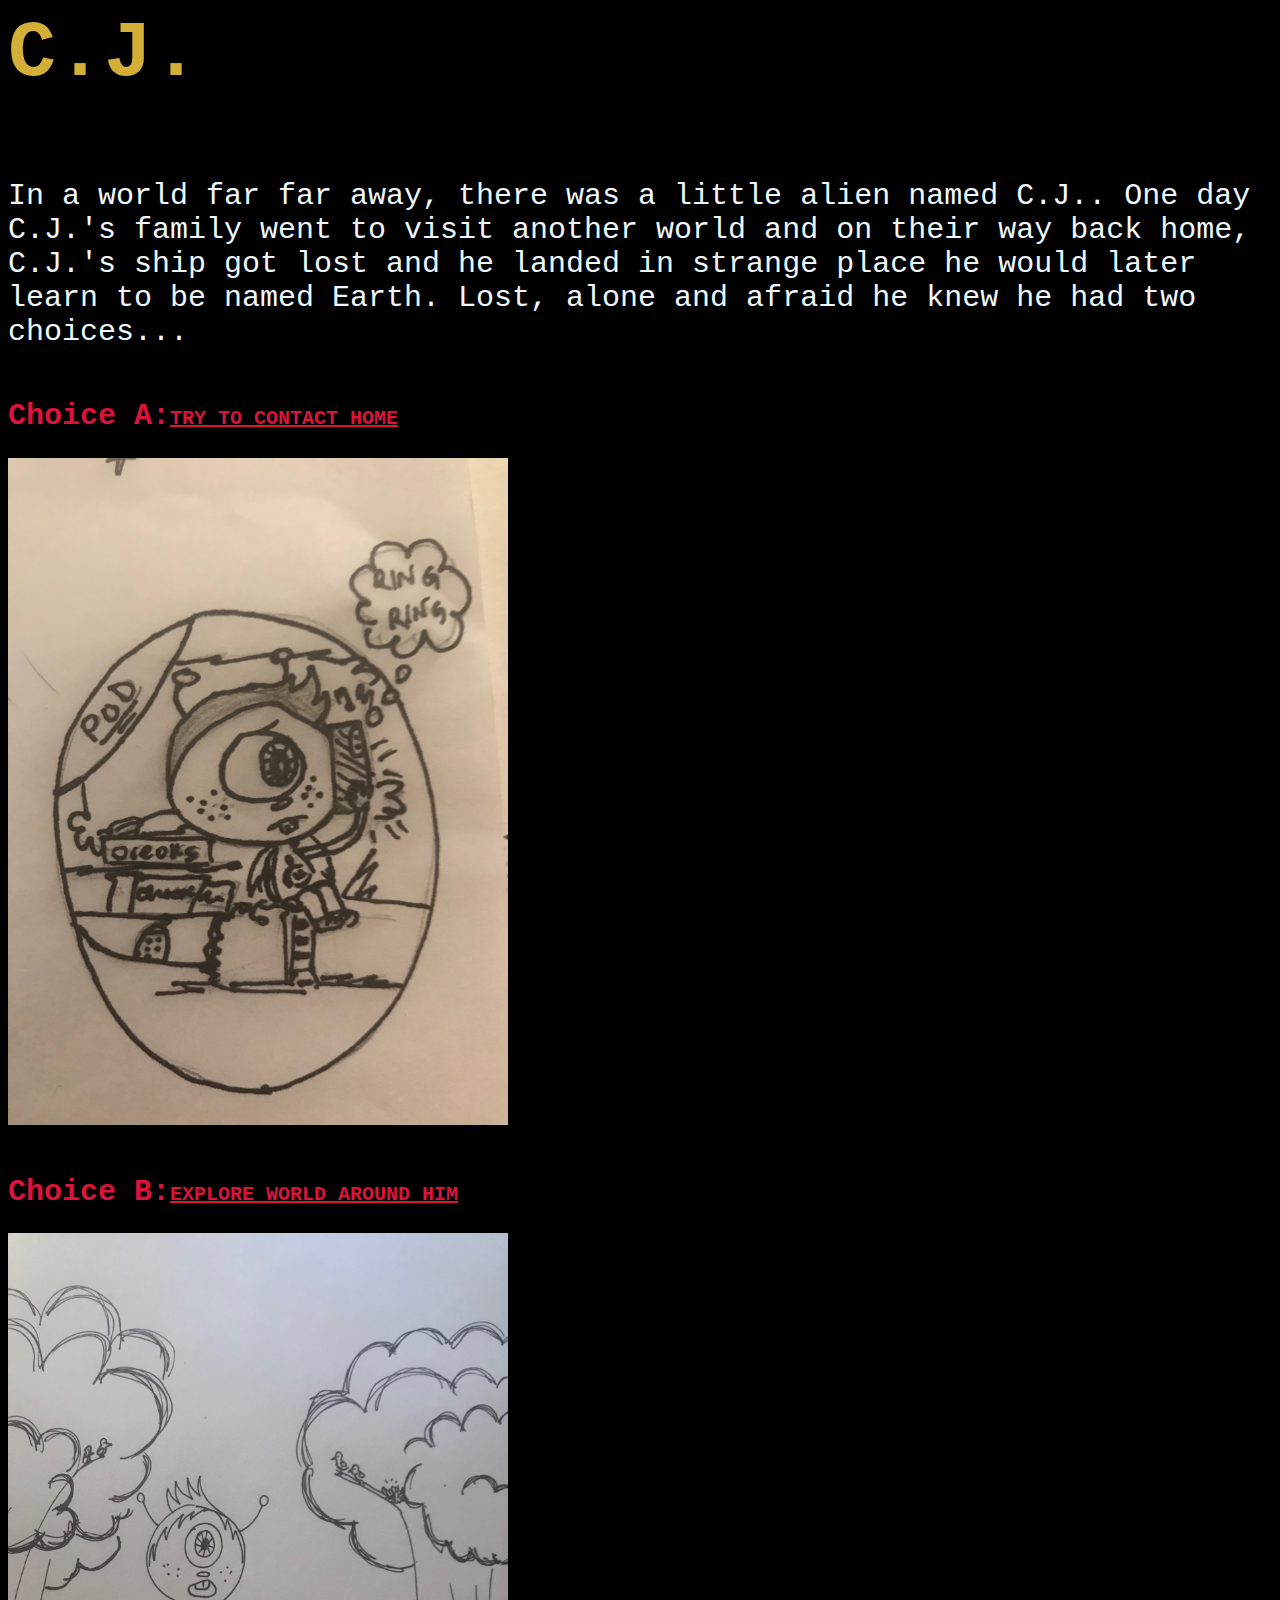
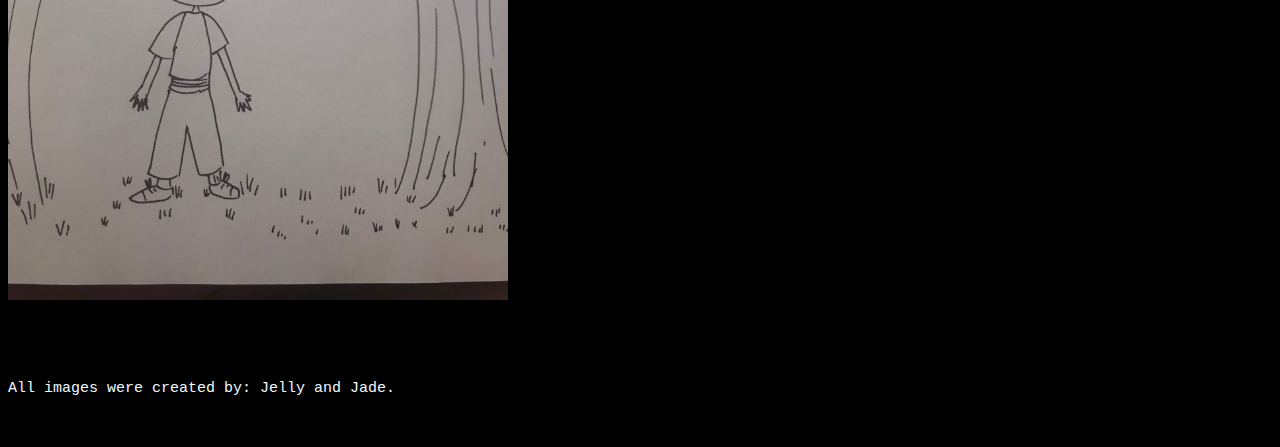
<file: A_riveraFirstWebpage/index.html>
<html>
    <head>
        <title>Angelica's First Webpage</title>
           <link href="styles.css" rel="stylesheet" type="text/css">  
    </head>
    <body>
        <h1>C.J.</h1>
        <p>In a world far far away, there was a little alien named C.J.. One day C.J.'s family went to visit another world and on their way back home, C.J.'s ship got lost and he landed in strange place he would later learn to be named Earth. Lost, alone and afraid he knew he had two choices...</p>
        <h2>Choice A:<a href="choicesAB.html">TRY TO CONTACT HOME</a></h2>
        <img src="contacting%20home%202%20.JPG" alt="drawing of C.J calling home" width="500px"/>
        <h2>Choice B:<a href="friendorfoe.html">EXPLORE WORLD AROUND HIM</a></h2>
        <img src="earth.JPG" alt= "drawing of C.J in awe of what he sees" width="500px"/>
        <p class="attribution">All images were created by: Jelly and Jade.</p>
    </body>
</html>
</file>
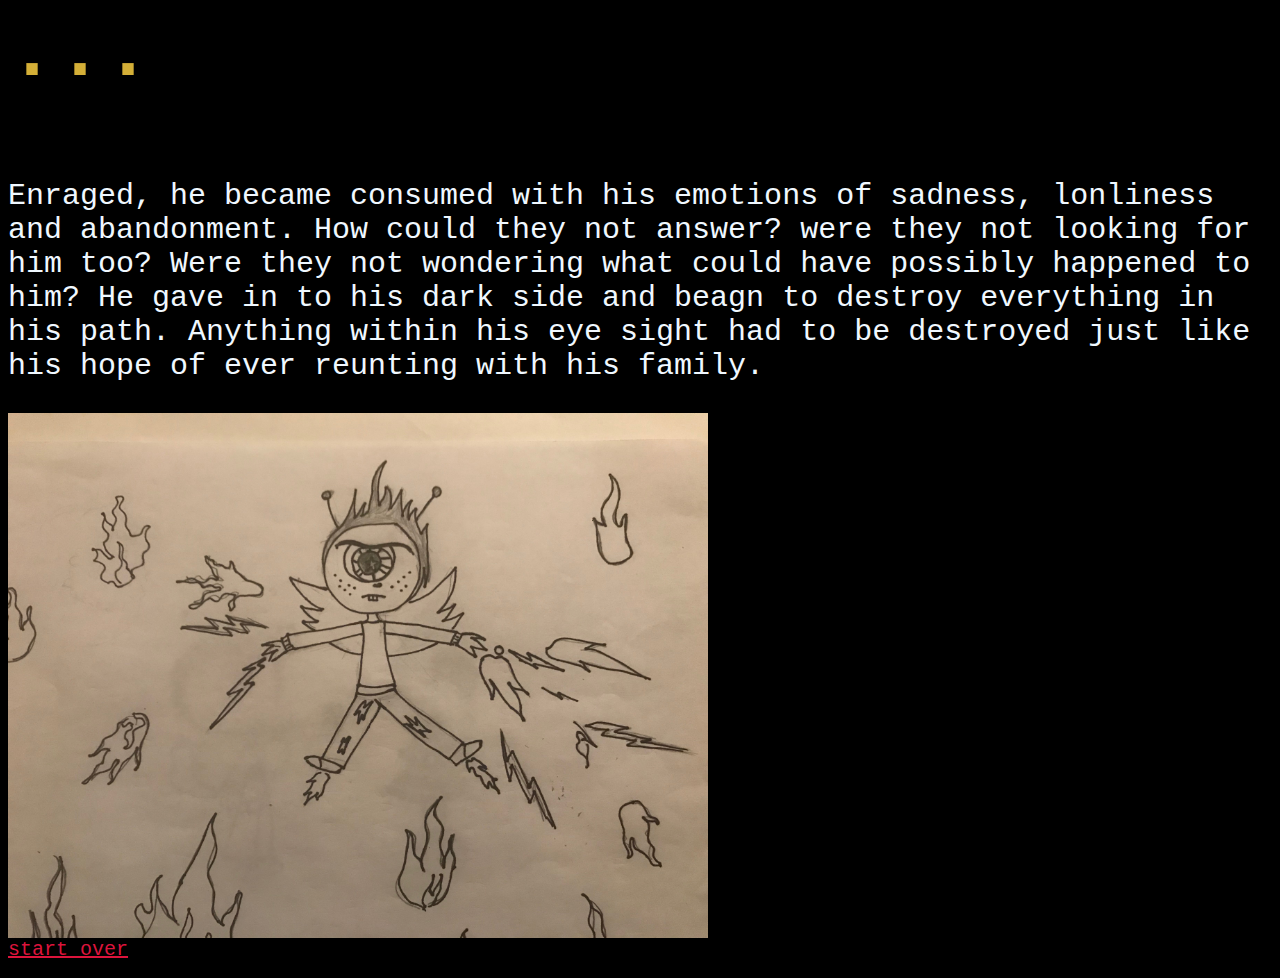
<file: A_riveraFirstWebpage/angryending.html>
<html>
    <head>
        <title>Angry C.J.</title>
        <link href="styles.css" rel="stylesheet" type="text/css">  
    </head>
    <body>
    <h1>...</h1>
        <p>Enraged, he became consumed with his emotions of sadness, lonliness and abandonment. How could they not answer? were they not looking for him too? Were they not wondering what could have possibly happened to him? He gave in to his dark side and beagn to destroy everything in his path. Anything within his eye sight had to be destroyed just like his hope of ever reunting with his family. </p>
        <img src="angry%20cj.JPG"alt="darwing of C.J destroying evrything"width="700px"/>
        <br>
        <A href="index.html">start over </A>
    </body>
</html>
</file>
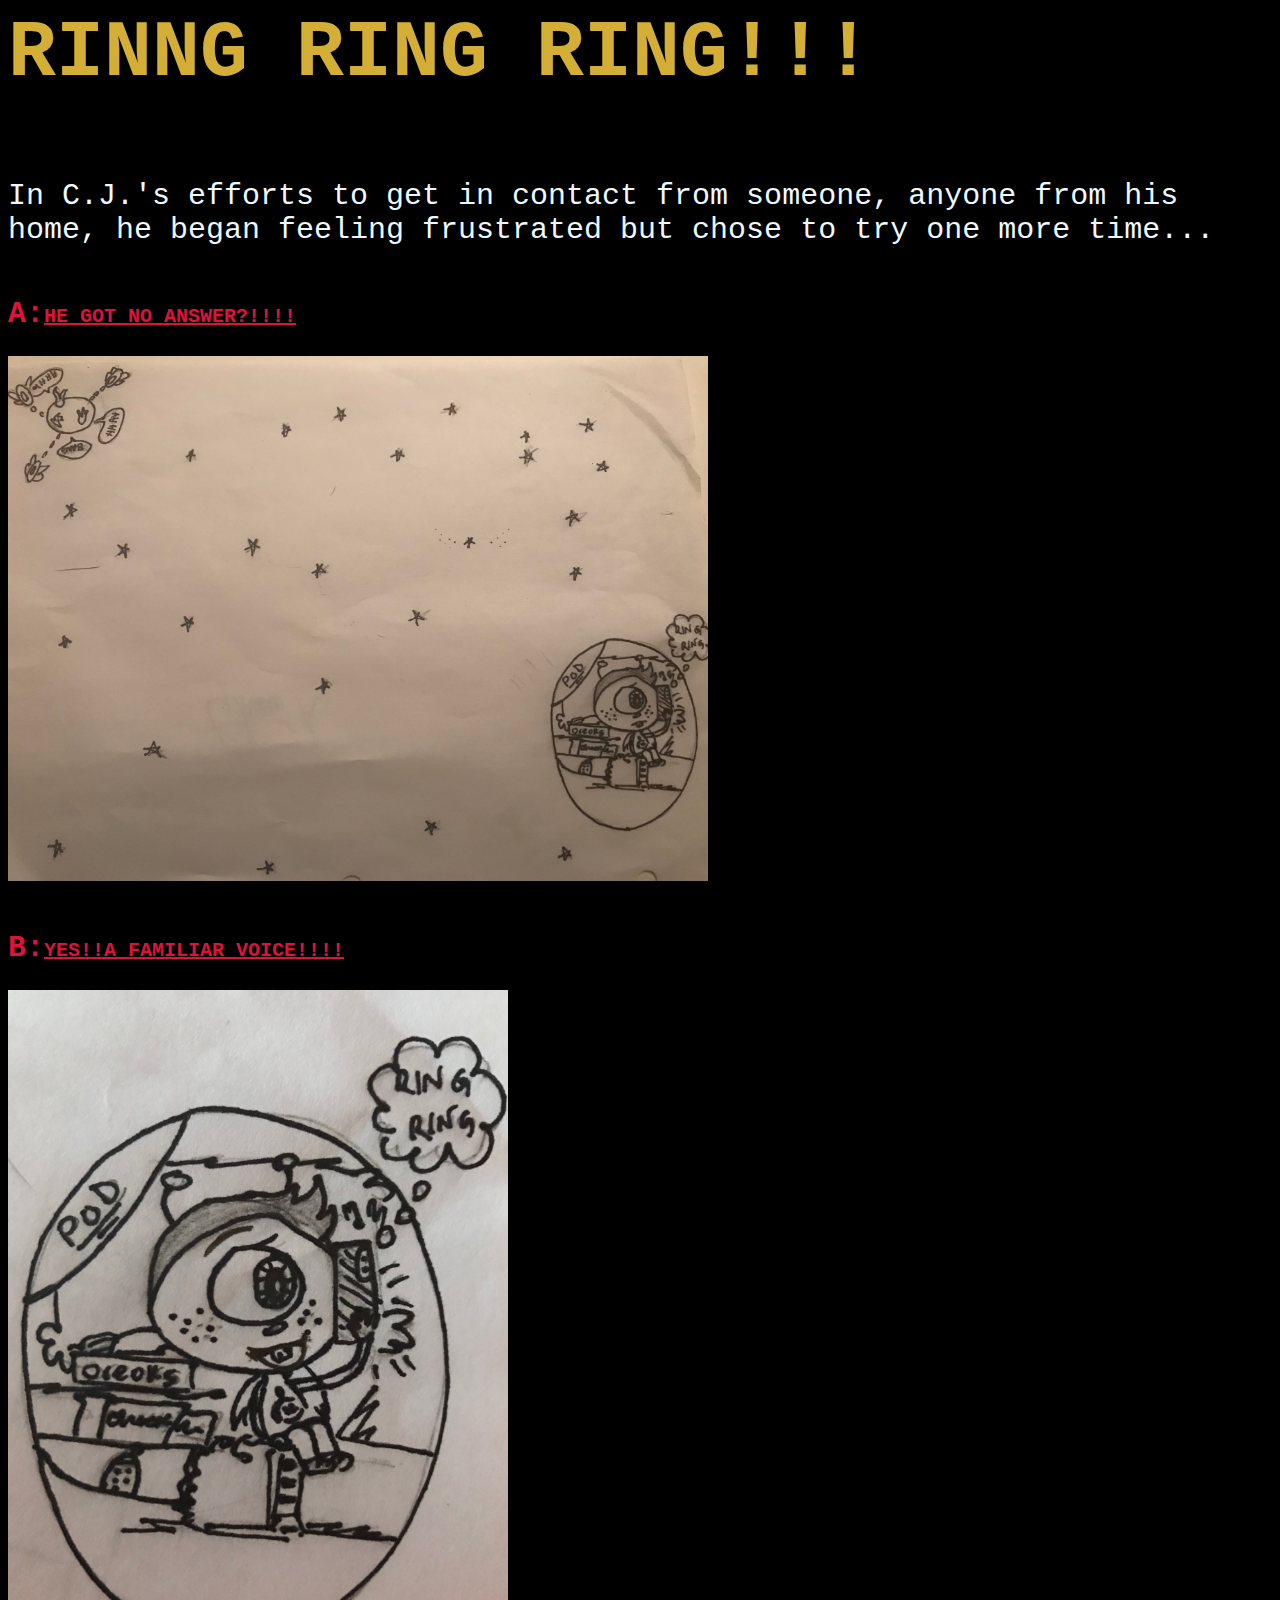
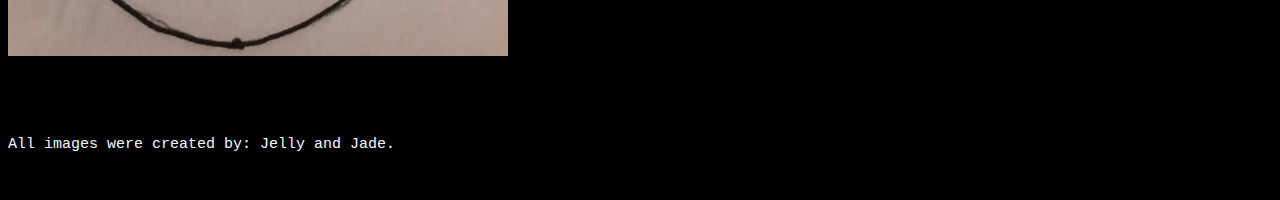
<file: A_riveraFirstWebpage/choicesAB.html>
<html>
    <head>
        <title>RING..RING..RING!!!</title>
        <link href="styles.css" rel="stylesheet" type="text/css">  
    </head>
    <body>
        <h1>RINNG RING RING!!!</h1>
        <p>In C.J.'s efforts to get in contact from someone, anyone from his home, he began feeling frustrated but chose to try one more time... </p>
        <h2>A:<a href="angryending.html">HE GOT NO ANSWER?!!!!</a></h2>
        <img src="contacting%20home.JPG"alt="drawing of C.J calling home"width="700px"/>
        <h2>B:<A href="goinghome.html">YES!!A FAMILIAR VOICE!!!!</A></h2>
        <img src="callRecieved.JPG"alt="drawing of C.J happy he got an answer" width="500px"/>
        <p class="attribution">All images were created by: Jelly and Jade.</p>
    <body/>
<html/>
</file>
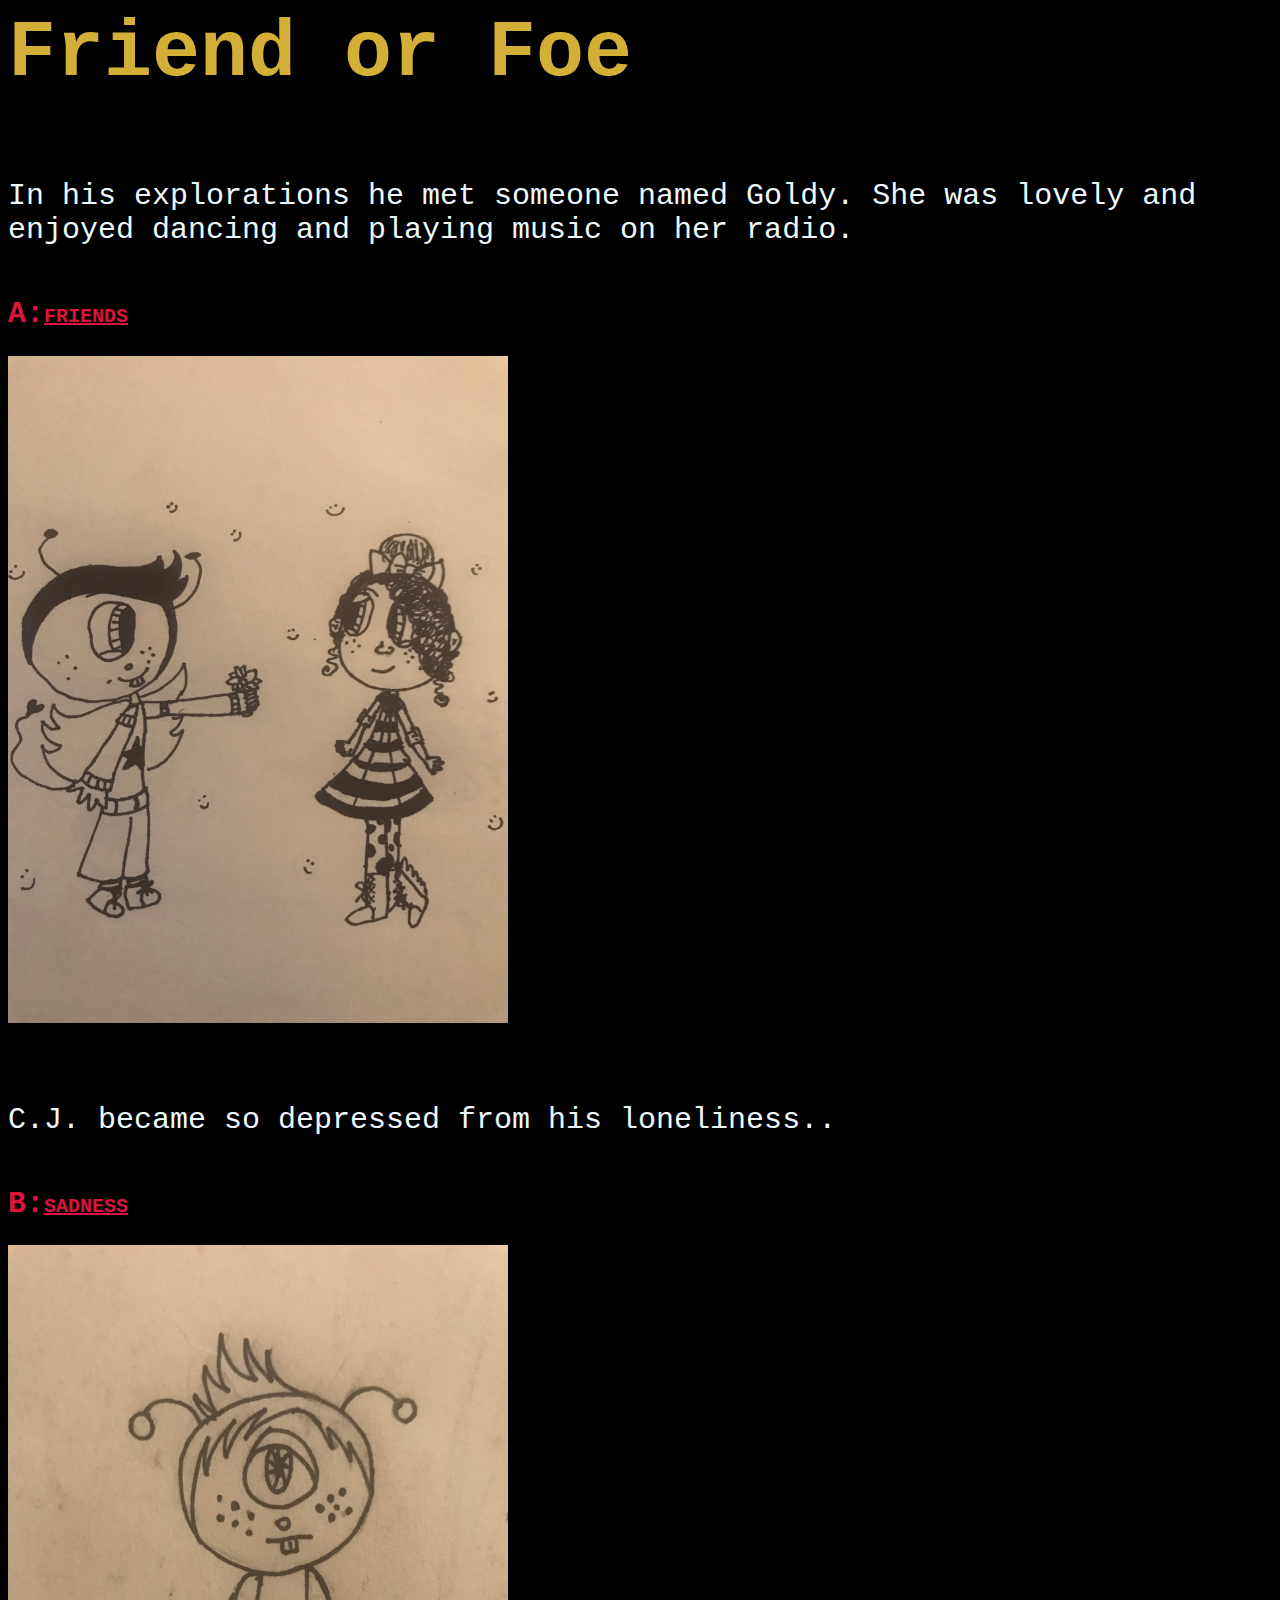
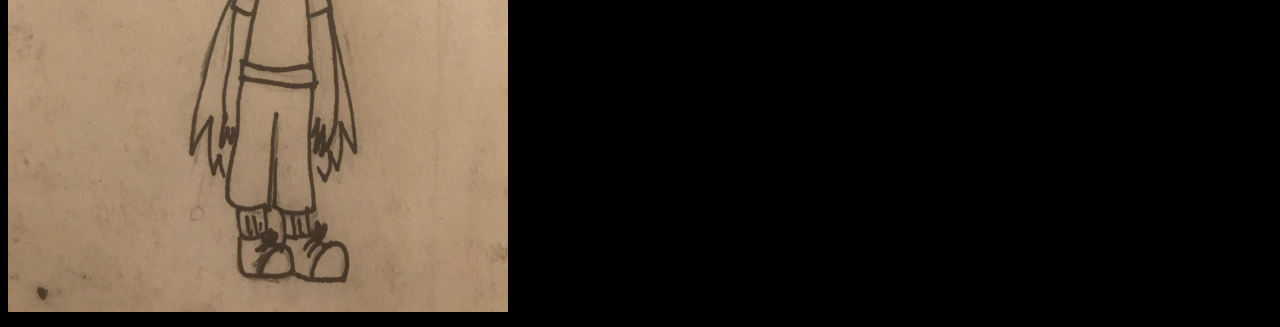
<file: A_riveraFirstWebpage/friendorfoe.html>
<html>
    <head>
    <title>friend or foe?</title>
    <link href="styles.css" rel="stylesheet" type="text/css">  
    </head>
    <body>
        <h1>Friend or Foe </h1>
        <p>In his explorations he met someone named Goldy. She was lovely and enjoyed dancing and playing music on her radio. </p>
        <h2>A:<a href="lovingearth.html">FRIENDS</a></h2>
        <img src="friends.JPG"alt="drawing of C.J and Goldy"width="500px"/>
        <p>C.J. became so depressed from his loneliness..</p>
        <h2>B:<a href="shrivel.html">SADNESS</a></h2>
        <img src="depressed.JPG"alt="drawing of C.J dead from his depression"width="500px"/>
      </body>
</html>
</file>
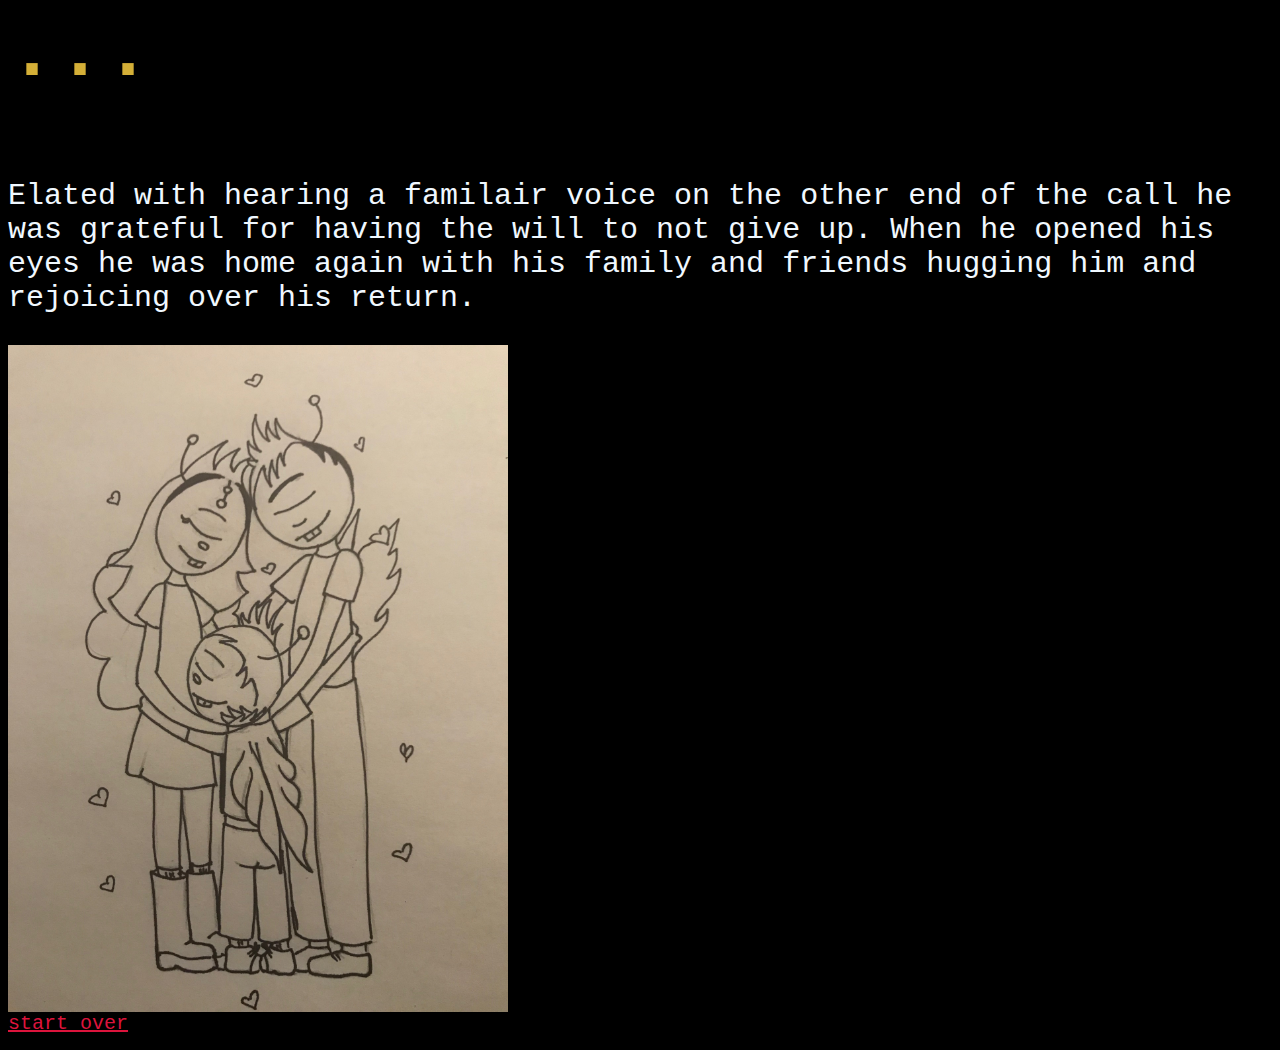
<file: A_riveraFirstWebpage/goinghome.html>
<html>
    <head>
        <title>Going home</title>
        <link href="styles.css" rel="stylesheet" type="text/css">  
    </head>
        <body>
    <h1>...</h1>
    <p>Elated with hearing a familair voice on the other end of the call he was grateful for having the will to not give up. When he opened his eyes he was home again with his family and friends hugging him and rejoicing over his return.</p>
    <img src="family.JPG"alt="darwing of C.J hugging his parents"width="500px"/>
    <br>
    <a href="index.html">start over</a>
    </body>
</html>
</file>
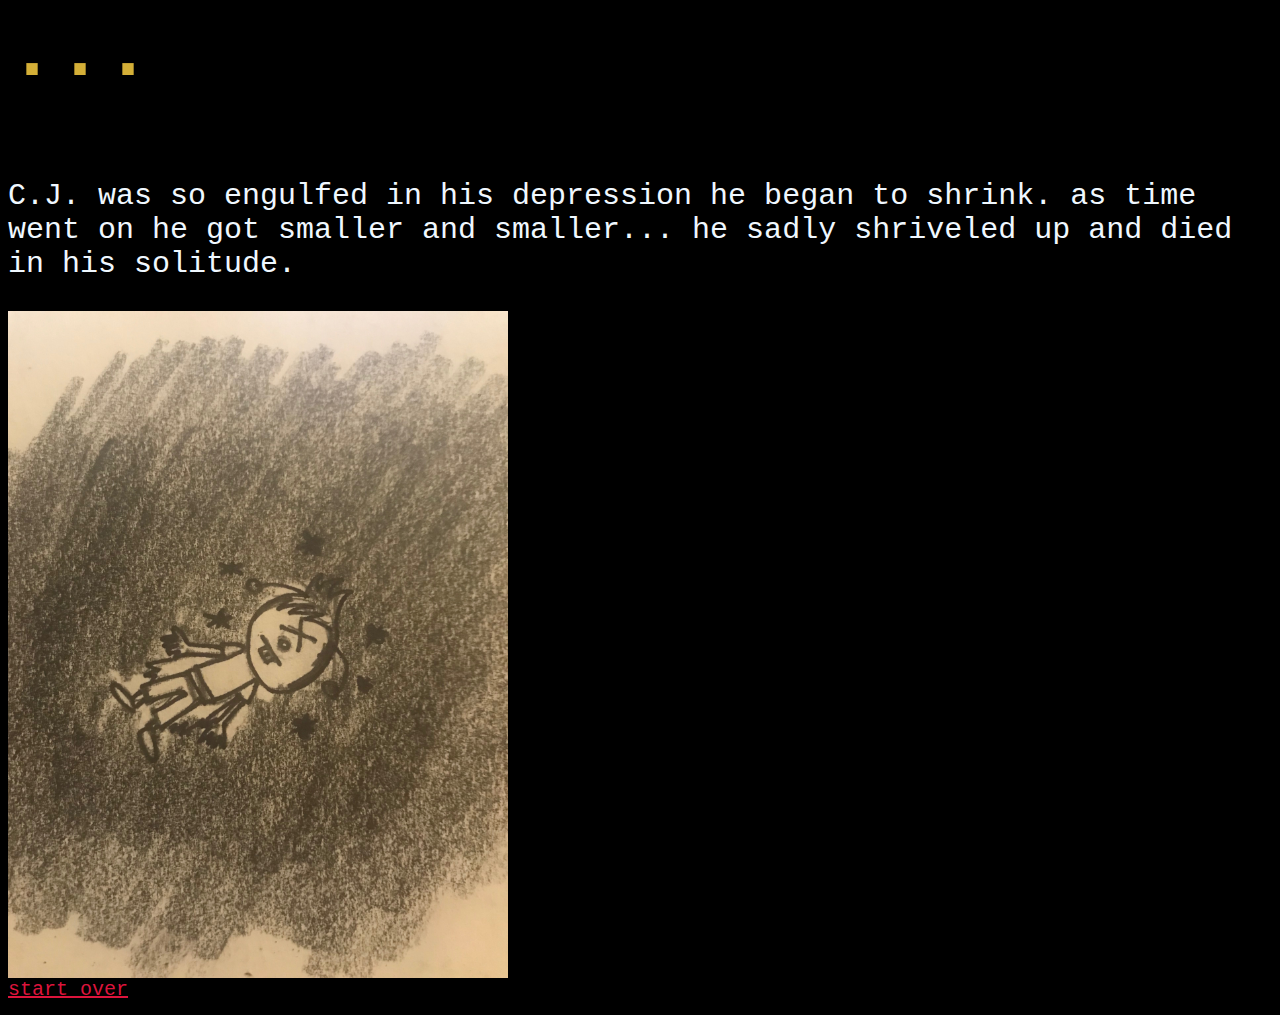
<file: A_riveraFirstWebpage/shrivel.html>
<html>
    <head>
        <title></title>
            <link href="styles.css" rel="stylesheet" type="text/css">  
    </head>
    <body>
        <h1>...</h1>
        <p>C.J. was so engulfed in his depression he began to shrink. as time went on he got smaller and smaller... he sadly shriveled up and died in his solitude.</p>
        <img src="dead.JPG"alt="darwing of C.J dead from his depression"width="500px"/>
        <br>
        <a href="index.html">start over</a>
    </body>
</html>
</file>
<file: A_riveraFirstWebpage/styles.css>
h1{color:#d4af37;margin-bottom: 80px;font-size: 80}
p{font-size: 30; color: aliceblue;margin-top: 80px}
p.attribution{font-size: 15;margin-bottom: 40px}
html{font-family:monospace; background-color: black;}
a{font-size: 15;margin-bottom: 30px;color:crimson; font-size: 20}
h2{font-size: 30;color:crimson;margin-top:50}
</file>
